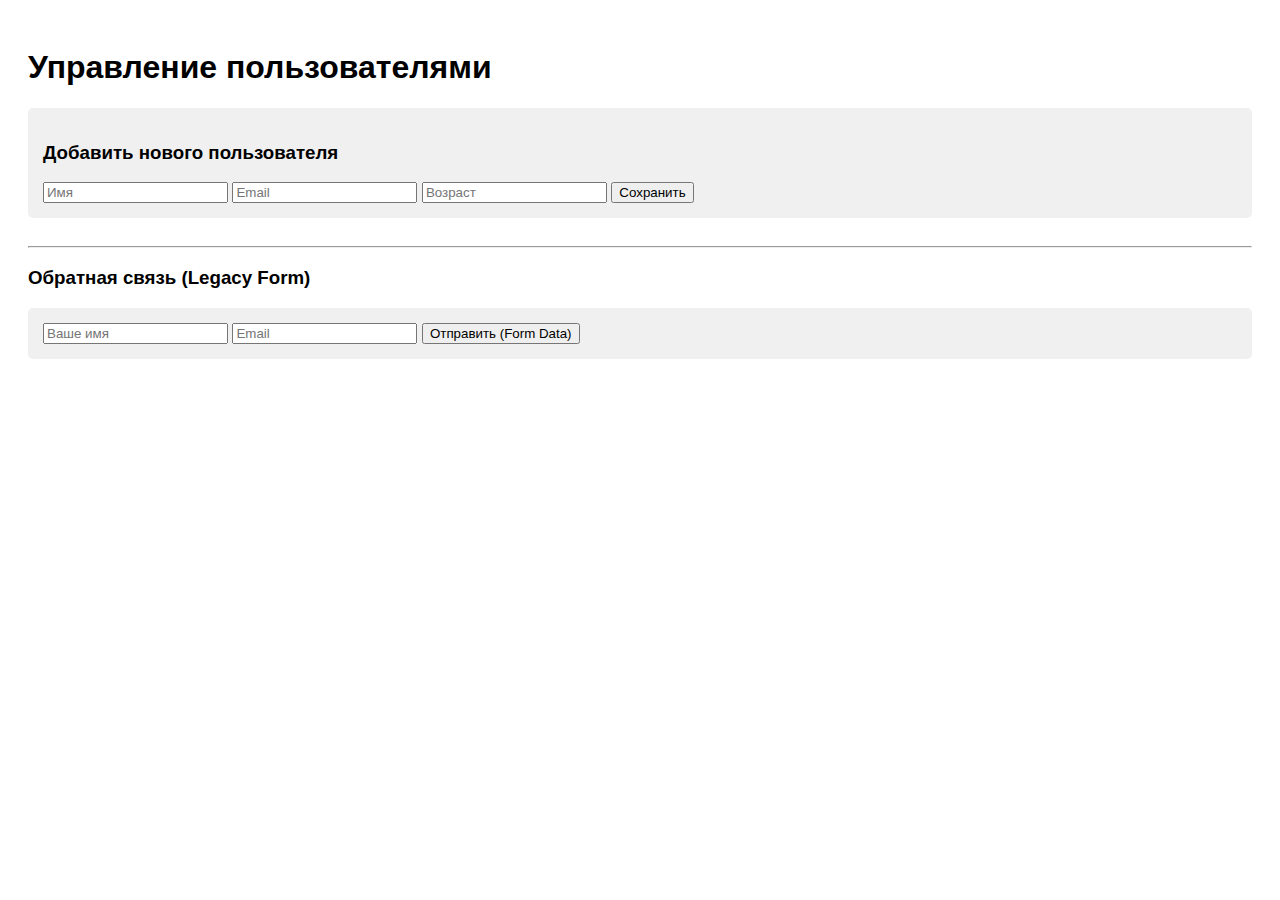
<file: lesson_4/index.html>
<!DOCTYPE html>
<html lang="ru">
<head>
    <meta charset="UTF-8">
    <title>CRM Dashboard</title>
    <style>
        body { font-family: sans-serif; padding: 20px; }
        .card { border: 1px solid #ccc; padding: 10px; margin-bottom: 10px; display: flex; justify-content: space-between; align-items: center; }
        .actions button { margin-left: 5px; }
        form { background: #f0f0f0; padding: 15px; margin-bottom: 20px; border-radius: 5px; }
        .hidden { display: none; }

        #users-list {
            display: flex;
            flex-wrap: wrap;
            gap: 10px;
        }

        .user-card {
            padding: 1%;
            margin-block: 1%;
            width: 300px;
            box-shadow: rgba(0, 0, 0, 0.24) 0px 3px 8px;
        }

        .user-buttons {
            display: flex;
            gap: 5px;
            margin-top: 10px
        }
    </style>
</head>
<body>
<h1>Управление пользователями</h1>

<!-- Форма для JSON API (/users) -->
<form id="user-form">
    <h3 id="form-title">Добавить нового пользователя</h3>
    <input type="hidden" id="user-id"> <!-- Скрытое поле для ID при редактировании -->
    <input type="text" id="name" placeholder="Имя" required>
    <input type="email" id="email" placeholder="Email" required>
    <input type="number" id="age" placeholder="Возраст" required>
    <button type="submit" id="save-btn">Сохранить</button>
    <button type="button" id="cancel-btn" class="hidden">Отмена</button>
</form>

<div id="users-list">

</div>

<hr>

<!-- Форма для Legacy-эндпоинта (/process-form) -->
<h3>Обратная связь (Legacy Form)</h3>
<form id="feedback-form">
    <input type="text" name="name" placeholder="Ваше имя">
    <input type="email" name="email" placeholder="Email">
    <button type="submit">Отправить (Form Data)</button>
</form>

<script src="app.js"></script>
</body>
</html>
</file>
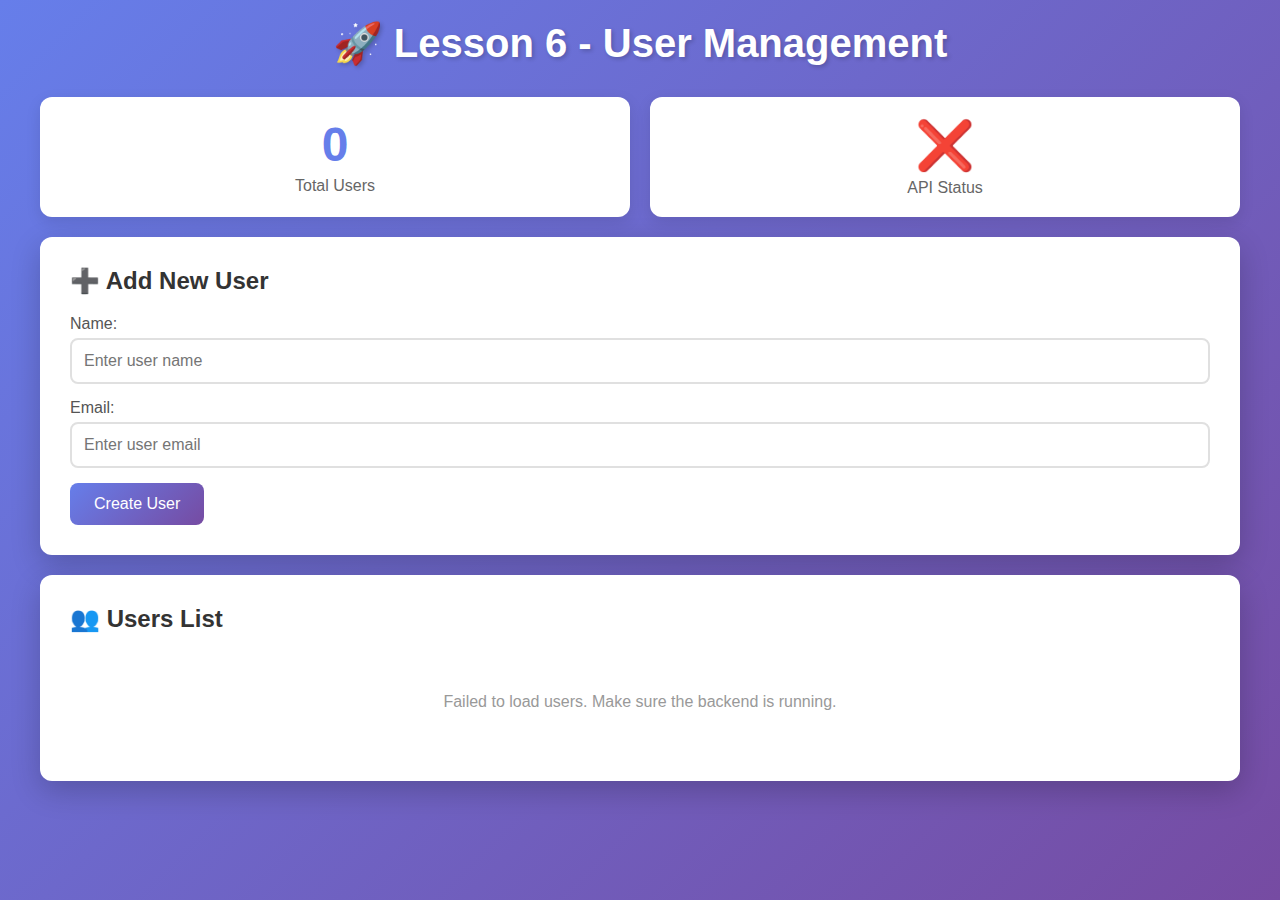
<file: lesson_6/frontend/index.html>
<!DOCTYPE html>
<html lang="en">
<head>
    <meta charset="UTF-8">
    <meta name="viewport" content="width=device-width, initial-scale=1.0">
    <title>Lesson 6 - Frontend</title>
    <style>
        * {
            margin: 0;
            padding: 0;
            box-sizing: border-box;
        }

        body {
            font-family: -apple-system, BlinkMacSystemFont, 'Segoe UI', Roboto, Oxygen, Ubuntu, Cantarell, sans-serif;
            background: linear-gradient(135deg, #667eea 0%, #764ba2 100%);
            min-height: 100vh;
            padding: 20px;
        }

        .container {
            max-width: 1200px;
            margin: 0 auto;
        }

        h1 {
            color: white;
            text-align: center;
            margin-bottom: 30px;
            font-size: 2.5rem;
            text-shadow: 2px 2px 4px rgba(0,0,0,0.2);
        }

        .card {
            background: white;
            border-radius: 12px;
            padding: 30px;
            margin-bottom: 20px;
            box-shadow: 0 10px 30px rgba(0,0,0,0.2);
        }

        .card h2 {
            color: #333;
            margin-bottom: 20px;
            font-size: 1.5rem;
        }

        .form-group {
            margin-bottom: 15px;
        }

        label {
            display: block;
            margin-bottom: 5px;
            color: #555;
            font-weight: 500;
        }

        input {
            width: 100%;
            padding: 12px;
            border: 2px solid #e0e0e0;
            border-radius: 8px;
            font-size: 16px;
            transition: border-color 0.3s;
        }

        input:focus {
            outline: none;
            border-color: #667eea;
        }

        button {
            background: linear-gradient(135deg, #667eea 0%, #764ba2 100%);
            color: white;
            border: none;
            padding: 12px 24px;
            border-radius: 8px;
            font-size: 16px;
            cursor: pointer;
            transition: transform 0.2s, box-shadow 0.2s;
        }

        button:hover {
            transform: translateY(-2px);
            box-shadow: 0 5px 15px rgba(102, 126, 234, 0.4);
        }

        button:active {
            transform: translateY(0);
        }

        .users-list {
            margin-top: 20px;
        }

        .user-item {
            background: #f8f9fa;
            padding: 15px;
            border-radius: 8px;
            margin-bottom: 10px;
            display: flex;
            justify-content: space-between;
            align-items: center;
        }

        .user-info {
            flex: 1;
        }

        .user-name {
            font-weight: 600;
            color: #333;
        }

        .user-email {
            color: #666;
            font-size: 0.9rem;
        }

        .user-actions {
            display: flex;
            gap: 10px;
        }

        .btn-small {
            padding: 6px 12px;
            font-size: 14px;
        }

        .btn-delete {
            background: #e74c3c;
        }

        .btn-delete:hover {
            background: #c0392b;
        }

        .message {
            padding: 15px;
            border-radius: 8px;
            margin-bottom: 15px;
            display: none;
        }

        .message.success {
            background: #d4edda;
            color: #155724;
            border: 1px solid #c3e6cb;
        }

        .message.error {
            background: #f8d7da;
            color: #721c24;
            border: 1px solid #f5c6cb;
        }

        .message.show {
            display: block;
        }

        .stats {
            display: grid;
            grid-template-columns: repeat(auto-fit, minmax(200px, 1fr));
            gap: 20px;
            margin-bottom: 20px;
        }

        .stat-card {
            background: white;
            padding: 20px;
            border-radius: 12px;
            text-align: center;
            box-shadow: 0 5px 15px rgba(0,0,0,0.1);
        }

        .stat-number {
            font-size: 3rem;
            font-weight: bold;
            color: #667eea;
        }

        .stat-label {
            color: #666;
            margin-top: 5px;
        }

        .loading {
            text-align: center;
            padding: 20px;
            color: #666;
        }

        .empty-state {
            text-align: center;
            padding: 40px;
            color: #999;
        }
    </style>
</head>
<body>
    <div class="container">
        <h1>🚀 Lesson 6 - User Management</h1>

        <div class="stats">
            <div class="stat-card">
                <div class="stat-number" id="userCount">0</div>
                <div class="stat-label">Total Users</div>
            </div>
            <div class="stat-card">
                <div class="stat-number" id="apiStatus">❓</div>
                <div class="stat-label">API Status</div>
            </div>
        </div>

        <div class="card">
            <h2>➕ Add New User</h2>
            <div id="formMessage" class="message"></div>
            <form id="userForm">
                <div class="form-group">
                    <label for="name">Name:</label>
                    <input type="text" id="name" name="name" required placeholder="Enter user name">
                </div>
                <div class="form-group">
                    <label for="email">Email:</label>
                    <input type="email" id="email" name="email" required placeholder="Enter user email">
                </div>
                <button type="submit">Create User</button>
            </form>
        </div>

        <div class="card">
            <h2>👥 Users List</h2>
            <div id="usersList" class="users-list">
                <div class="loading">Loading users...</div>
            </div>
        </div>
    </div>

    <script>
        const API_BASE_URL = 'http://api.localhost:5000';

        // DOM Elements
        const userForm = document.getElementById('userForm');
        const usersList = document.getElementById('usersList');
        const formMessage = document.getElementById('formMessage');
        const userCount = document.getElementById('userCount');
        const apiStatus = document.getElementById('apiStatus');

        // Show message
        function showMessage(message, type) {
            formMessage.textContent = message;
            formMessage.className = `message ${type} show`;
            setTimeout(() => {
                formMessage.classList.remove('show');
            }, 3000);
        }

        // Fetch all users
        async function fetchUsers() {
            try {
                const response = await fetch(`${API_BASE_URL}/users`);
                const data = await response.json();
                
                if (data.status === 'success') {
                    userCount.textContent = data.count;
                    apiStatus.textContent = '✅';
                    renderUsers(data.users);
                }
            } catch (error) {
                console.error('Error fetching users:', error);
                apiStatus.textContent = '❌';
                usersList.innerHTML = '<div class="empty-state">Failed to load users. Make sure the backend is running.</div>';
            }
        }

        // Render users list
        function renderUsers(users) {
            if (users.length === 0) {
                usersList.innerHTML = '<div class="empty-state">No users yet. Add your first user above!</div>';
                return;
            }

            usersList.innerHTML = users.map(user => `
                <div class="user-item">
                    <div class="user-info">
                        <div class="user-name">${escapeHtml(user.name)}</div>
                        <div class="user-email">${escapeHtml(user.email)}</div>
                    </div>
                    <div class="user-actions">
                        <button class="btn-small btn-delete" onclick="deleteUser(${user.id})">Delete</button>
                    </div>
                </div>
            `).join('');
        }

        // Escape HTML to prevent XSS
        function escapeHtml(text) {
            const div = document.createElement('div');
            div.textContent = text;
            return div.innerHTML;
        }

        // Create user
        async function createUser(name, email) {
            try {
                const response = await fetch(`${API_BASE_URL}/users`, {
                    method: 'POST',
                    headers: {
                        'Content-Type': 'application/json'
                    },
                    body: JSON.stringify({ name, email })
                });

                const data = await response.json();

                if (data.status === 'success') {
                    showMessage('User created successfully!', 'success');
                    userForm.reset();
                    fetchUsers();
                } else {
                    showMessage(data.message || 'Failed to create user', 'error');
                }
            } catch (error) {
                console.error('Error creating user:', error);
                showMessage('Failed to connect to server', 'error');
            }
        }

        // Delete user
        async function deleteUser(userId) {
            if (!confirm('Are you sure you want to delete this user?')) {
                return;
            }

            try {
                const response = await fetch(`${API_BASE_URL}/users/${userId}`, {
                    method: 'DELETE'
                });

                const data = await response.json();

                if (data.status === 'success') {
                    showMessage('User deleted successfully!', 'success');
                    fetchUsers();
                } else {
                    showMessage(data.message || 'Failed to delete user', 'error');
                }
            } catch (error) {
                console.error('Error deleting user:', error);
                showMessage('Failed to connect to server', 'error');
            }
        }

        // Form submit handler
        userForm.addEventListener('submit', (e) => {
            e.preventDefault();
            const name = document.getElementById('name').value.trim();
            const email = document.getElementById('email').value.trim();
            
            if (name && email) {
                createUser(name, email);
            }
        });

        // Make deleteUser available globally
        window.deleteUser = deleteUser;

        // Initial load
        fetchUsers();

        // Refresh users every 5 seconds
        setInterval(fetchUsers, 5000);
    </script>
</body>
</html>
</file>
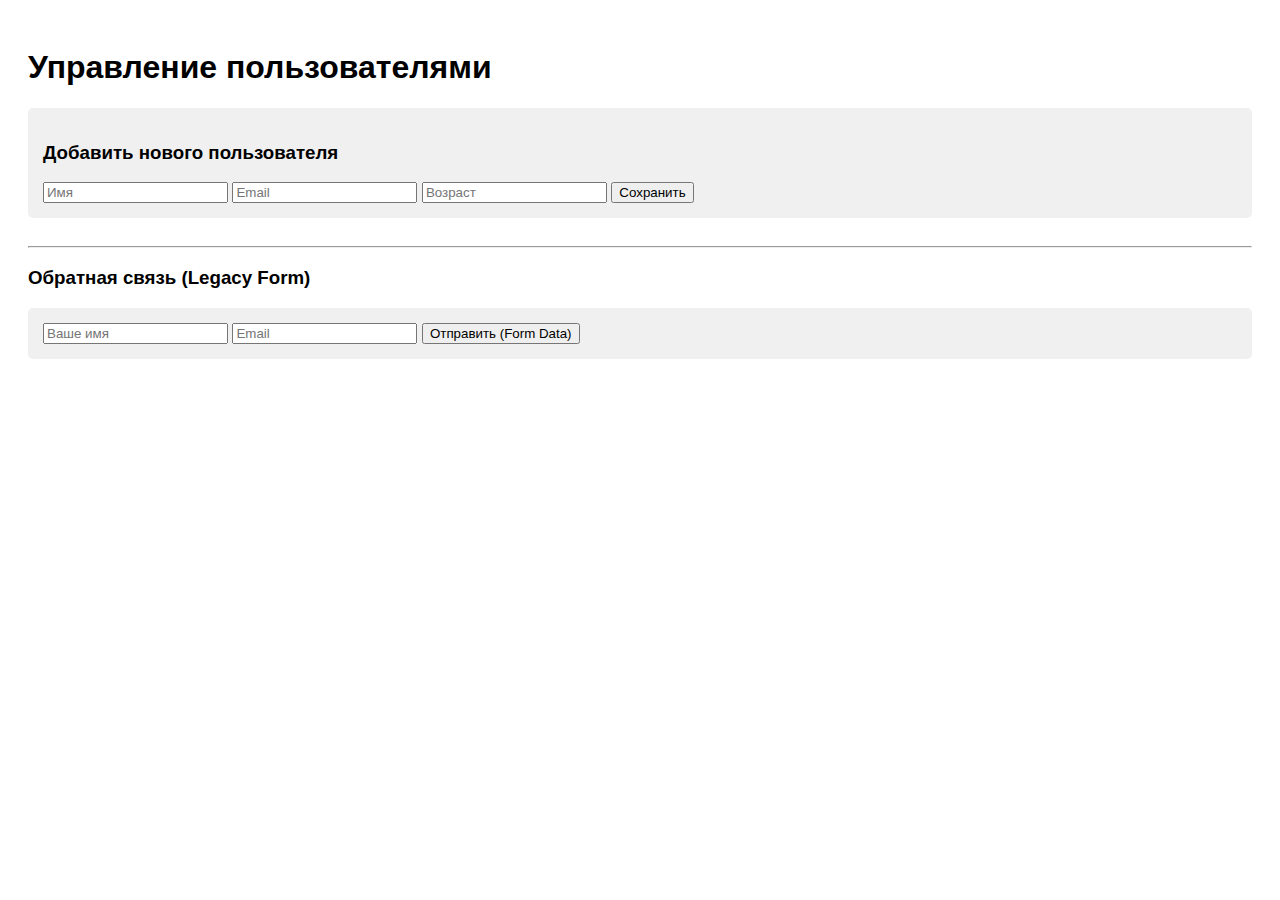
<file: lesson_4/contacts.html>
<!DOCTYPE html>
<html lang="ru">
<head>
    <meta charset="UTF-8">
    <title>CRM Dashboard</title>
<!--    Критические стили, для избежания перекомпановки макета-->
    <style>
        body { font-family: sans-serif; padding: 20px; }
        .card { border: 1px solid #ccc; padding: 10px; margin-bottom: 10px; display: flex; justify-content: space-between; align-items: center; }
        .actions button { margin-left: 5px; }
        form { background: #f0f0f0; padding: 15px; margin-bottom: 20px; border-radius: 5px; }
        .hidden { display: none; }

        #users-list {
            display: flex;
            flex-wrap: wrap;
            gap: 10px;
        }

        .user-card {
            padding: 1%;
            margin-block: 1%;
            width: 300px;
            box-shadow: rgba(0, 0, 0, 0.24) 0px 3px 8px;
        }

        .user-buttons {
            display: flex;
            gap: 5px;
            margin-top: 10px
        }
    </style>
</head>
<body>
<h1>Управление пользователями</h1>

<!-- Форма для JSON API (/users) -->
<form id="user-form">
    <h3 id="form-title">Добавить нового пользователя</h3>
    <input type="hidden" id="user-id"> <!-- Скрытое поле для ID при редактировании -->
    <input type="text" id="name" placeholder="Имя" required>
    <input type="email" id="email" placeholder="Email" required>
    <input type="number" id="age" placeholder="Возраст" required>
    <button type="submit" id="save-btn">Сохранить</button>
    <button type="button" id="cancel-btn" class="hidden">Отмена</button>
</form>

<div id="users-list">

</div>

<hr>

<!-- Форма для Legacy-эндпоинта (/process-form) -->
<h3>Обратная связь (Legacy Form)</h3>
<form id="feedback-form">
    <input type="text" name="name" placeholder="Ваше имя">
    <input type="email" name="email" placeholder="Email">
    <button type="submit">Отправить (Form Data)</button>
</form>

<script src="app.js"></script>
</body>
</html>
</file>
